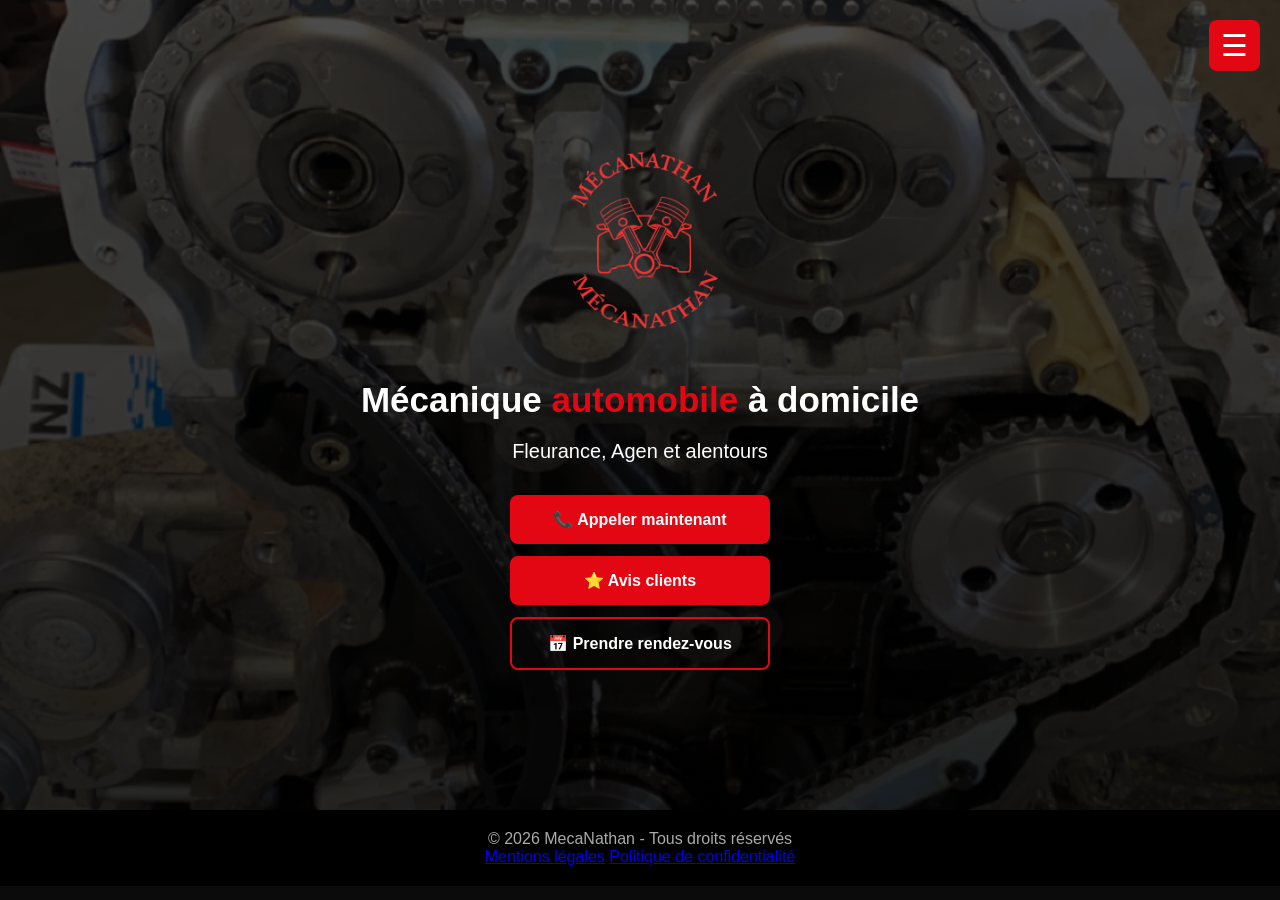
<file: index.html>
<!DOCTYPE html>
<html lang="fr">
<head>
<meta charset="UTF-8">
<meta name="viewport" content="width=device-width, initial-scale=1.0">
<title>MECANATHAN - Mécanique automobile à domicile</title>
<style>
*{
    margin:0;
    padding:0;
    box-sizing:border-box;
    font-family:Arial, sans-serif;
}
body{
    background:#0b0b0b;
    color:white;
}
header{
    position:relative;
    background:
    linear-gradient(rgba(0,0,0,0.70),rgba(0,0,0,0.85)),
    url("garage.JPG");
    background-size:cover;
    background-position:center;
    min-height:90vh;
    display:flex;
    flex-direction:column;
    align-items:center;
    justify-content:center;
    text-align:center;
    padding:20px;
}
.logo{
    width:220px;
    max-width:80%;
    margin-bottom:25px;
}
h1{
    font-size:35px;
    color:white;
}
h1 span{
    color:#e30613;
}
.slogan{
    margin:20px 0;
    font-size:20px;
}
.buttons a{
    display:block;
    width:260px;
    margin:12px auto;
    padding:15px;
    border-radius:8px;
    text-decoration:none;
    font-weight:bold;
}
.red{
    background:#e30613;
    color:white;
}
.red:hover{
    opacity:0.9;
}

.red:active{
    transform:scale(0.98);
}
.black{
    border:2px solid #e30613;
    color:white;
}
footer{
    text-align:center;
    padding:20px;
    background:#000;
    color:#aaa;
}
.menu{
    position:fixed;
    top:20px;
    right:20px;
    z-index:9999;
}

.menu button{
    background:#e30613;
    color:white;
    border:none;
    font-size:30px;
    padding:8px 12px;
    border-radius:8px;
}

#menuMobile{
    display:none;
    position:absolute;
    right:0;
    top:55px;
    background:#161616;
    padding:15px;
    border-radius:10px;
    width:200px;
}

#menuMobile a{
    display:block;
    color:white;
    text-decoration:none;
    padding:12px;
    border-bottom:1px solid #333;
}

#menuMobile a:hover{
    color:#e30613;
}
</style>
</head>

<body>
<header>

<div class="menu">

<button onclick="ouvrirMenu()">☰</button>

<nav id="menuMobile">

<a href="index.html">🏠 Accueil</a>
<a href="prestations.html">🔧 Prestations</a>
<a href="realisations.html">📸 Réalisations</a>
<a href="avis.html">⭐ Avis clients</a>
<a href="apropos.html">👨‍🔧 À propos</a>
<a href="contact.html">📞 Contact</a>

</nav>

</div>

<img src="logo.PNG" alt="Logo MecaNathan" class="logo">
<h1>Mécanique <span>automobile</span> à domicile</h1>
<p class="slogan">
Fleurance, Agen et alentours
</p>
<div class="buttons">
<a class="red" href="tel:+33651048069">
📞 Appeler maintenant
</a>
<a class="red" href="avis.html">
⭐ Avis clients
</a>
<a class="black" href="rendezvous.html">
📅 Prendre rendez-vous
</a>
</div>
</header>
<footer>
    <p>© 2026 MecaNathan - Tous droits réservés</p>
    <a href="mentions-legales.html">Mentions légales</a>
    <a href="politique-confidentialite.html">Politique de confidentialité</a>
</footer>
<script>
function ouvrirMenu(){
    let menu = document.getElementById("menuMobile");
    if(menu.style.display === "block"){
        menu.style.display = "none";
    }else{
        menu.style.display = "block";
    }
}
</script>
</body>
</html>
</file>
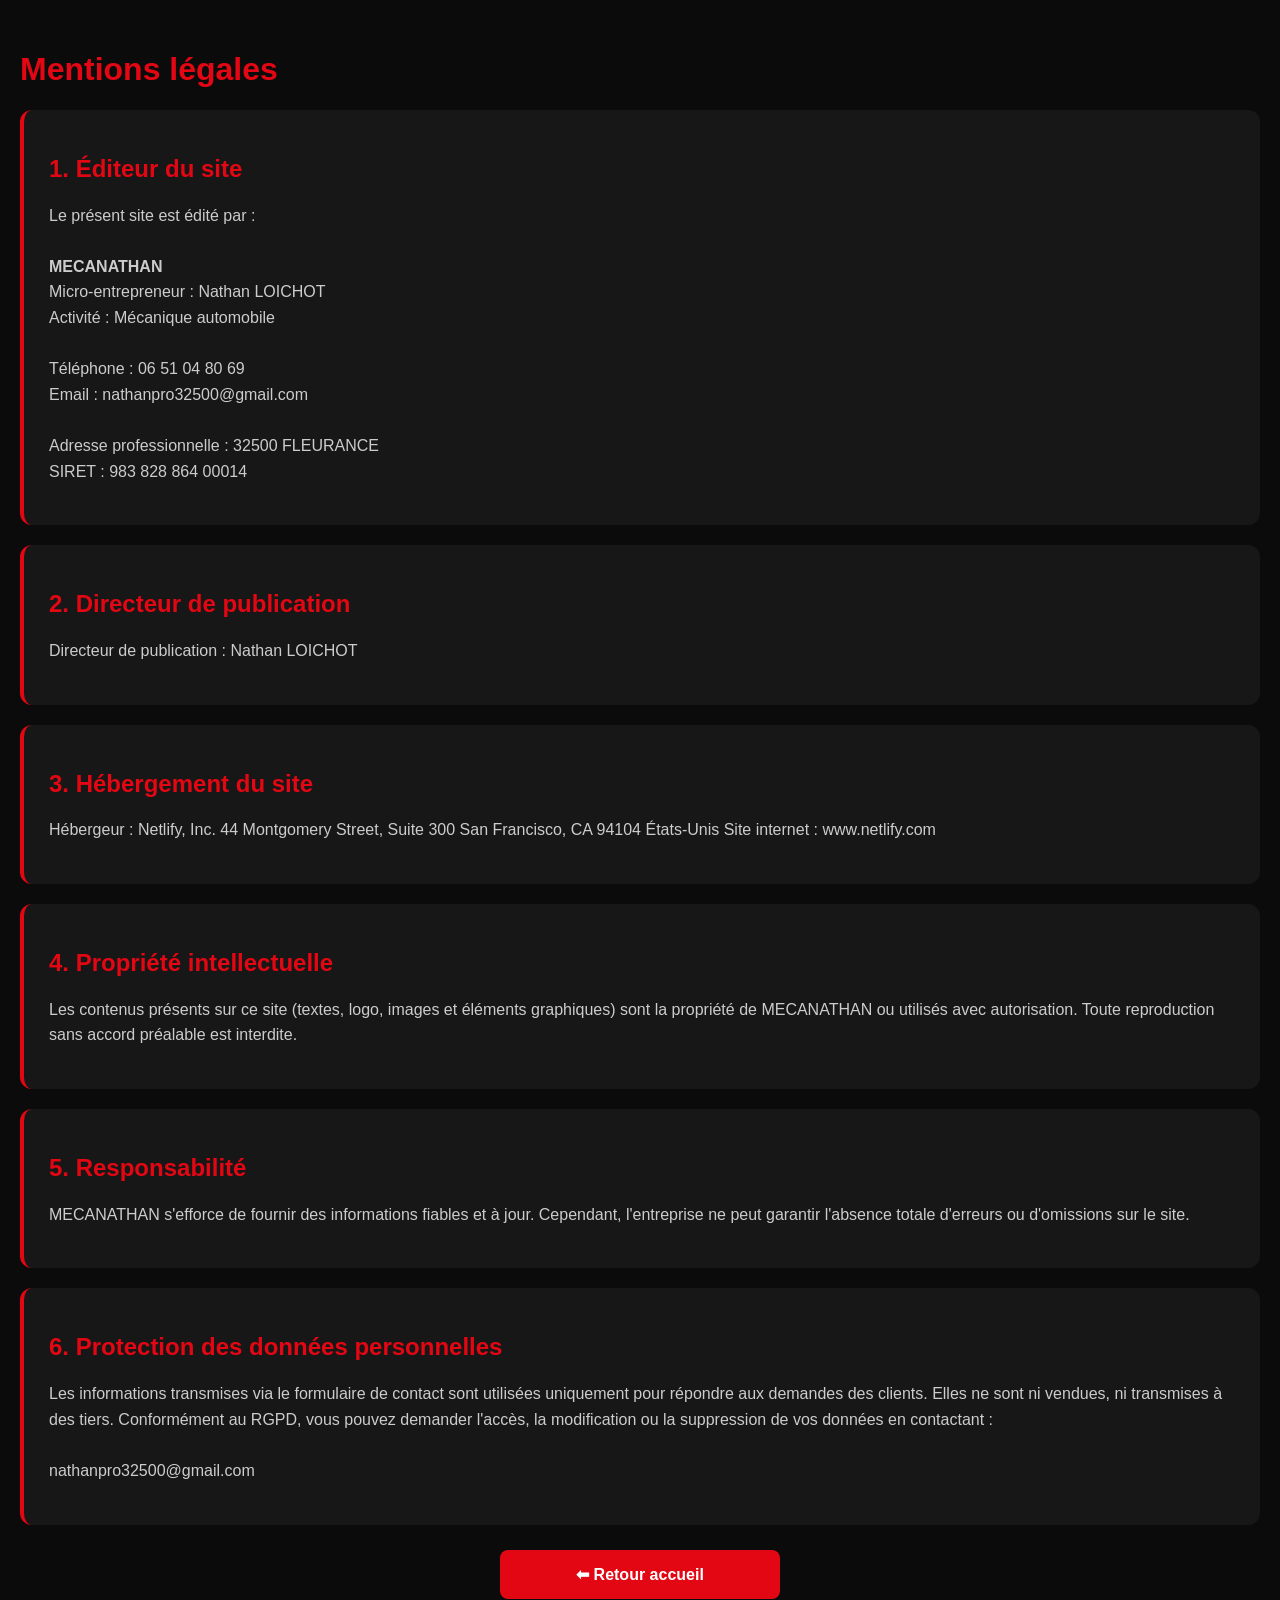
<file: mentions-legales.html>
<!DOCTYPE html>
<html lang="fr">
<head>
<meta charset="UTF-8">
<meta name="viewport" content="width=device-width, initial-scale=1.0">
<title>Mentions légales - MECANATHAN</title>
<style>
body{
margin:0;
background:#0b0b0b;
color:white;
font-family:Arial,sans-serif;
}
.container{
padding:30px 20px;
}
h1,h2{
color:#e30613;
}
.card{
background:#171717;
padding:25px;
margin-bottom:20px;
border-radius:12px;
border-left:4px solid #e30613;
}
p{
color:#ccc;
line-height:1.6;
}
.btn{
display:block;
background:#e30613;
color:white;
text-align:center;
padding:15px;
margin:25px auto;
max-width:250px;
border-radius:8px;
text-decoration:none;
font-weight:bold;
}
</style>
</head>
<body>
<div class="container">
<h1>Mentions légales</h1>
<div class="card">
<h2>1. Éditeur du site</h2>
<p>
Le présent site est édité par :<br><br>
<strong>MECANATHAN</strong><br>
Micro-entrepreneur : Nathan LOICHOT<br>
Activité : Mécanique automobile<br><br>
Téléphone : 06 51 04 80 69<br>
Email : nathanpro32500@gmail.com<br><br>
Adresse professionnelle : 32500 FLEURANCE<br>
SIRET : 983 828 864 00014
</p>
</div>
<div class="card">
<h2>2. Directeur de publication</h2>
<p>
Directeur de publication : Nathan LOICHOT
</p>
</div>
<div class="card">
<h2>3. Hébergement du site</h2>
<p>
Hébergeur : Netlify, Inc.
44 Montgomery Street, Suite 300
San Francisco, CA 94104
États-Unis

Site internet : www.netlify.com
</p>
</div>
<div class="card">
<h2>4. Propriété intellectuelle</h2>
<p>
Les contenus présents sur ce site (textes, logo, images et éléments graphiques)
sont la propriété de MECANATHAN ou utilisés avec autorisation.
Toute reproduction sans accord préalable est interdite.
</p>
</div>
<div class="card">
<h2>5. Responsabilité</h2>
<p>
MECANATHAN s'efforce de fournir des informations fiables et à jour.
Cependant, l'entreprise ne peut garantir l'absence totale d'erreurs
ou d'omissions sur le site.
</p>
</div>
<div class="card">
<h2>6. Protection des données personnelles</h2>
<p>
Les informations transmises via le formulaire de contact sont utilisées uniquement
pour répondre aux demandes des clients.
Elles ne sont ni vendues, ni transmises à des tiers.
Conformément au RGPD, vous pouvez demander l'accès, la modification ou la suppression
de vos données en contactant :
<br><br>
nathanpro32500@gmail.com
</p>
</div>
<a class="btn" href="index.html">
⬅ Retour accueil
</a>
</div>
</body>
</html>
</file>
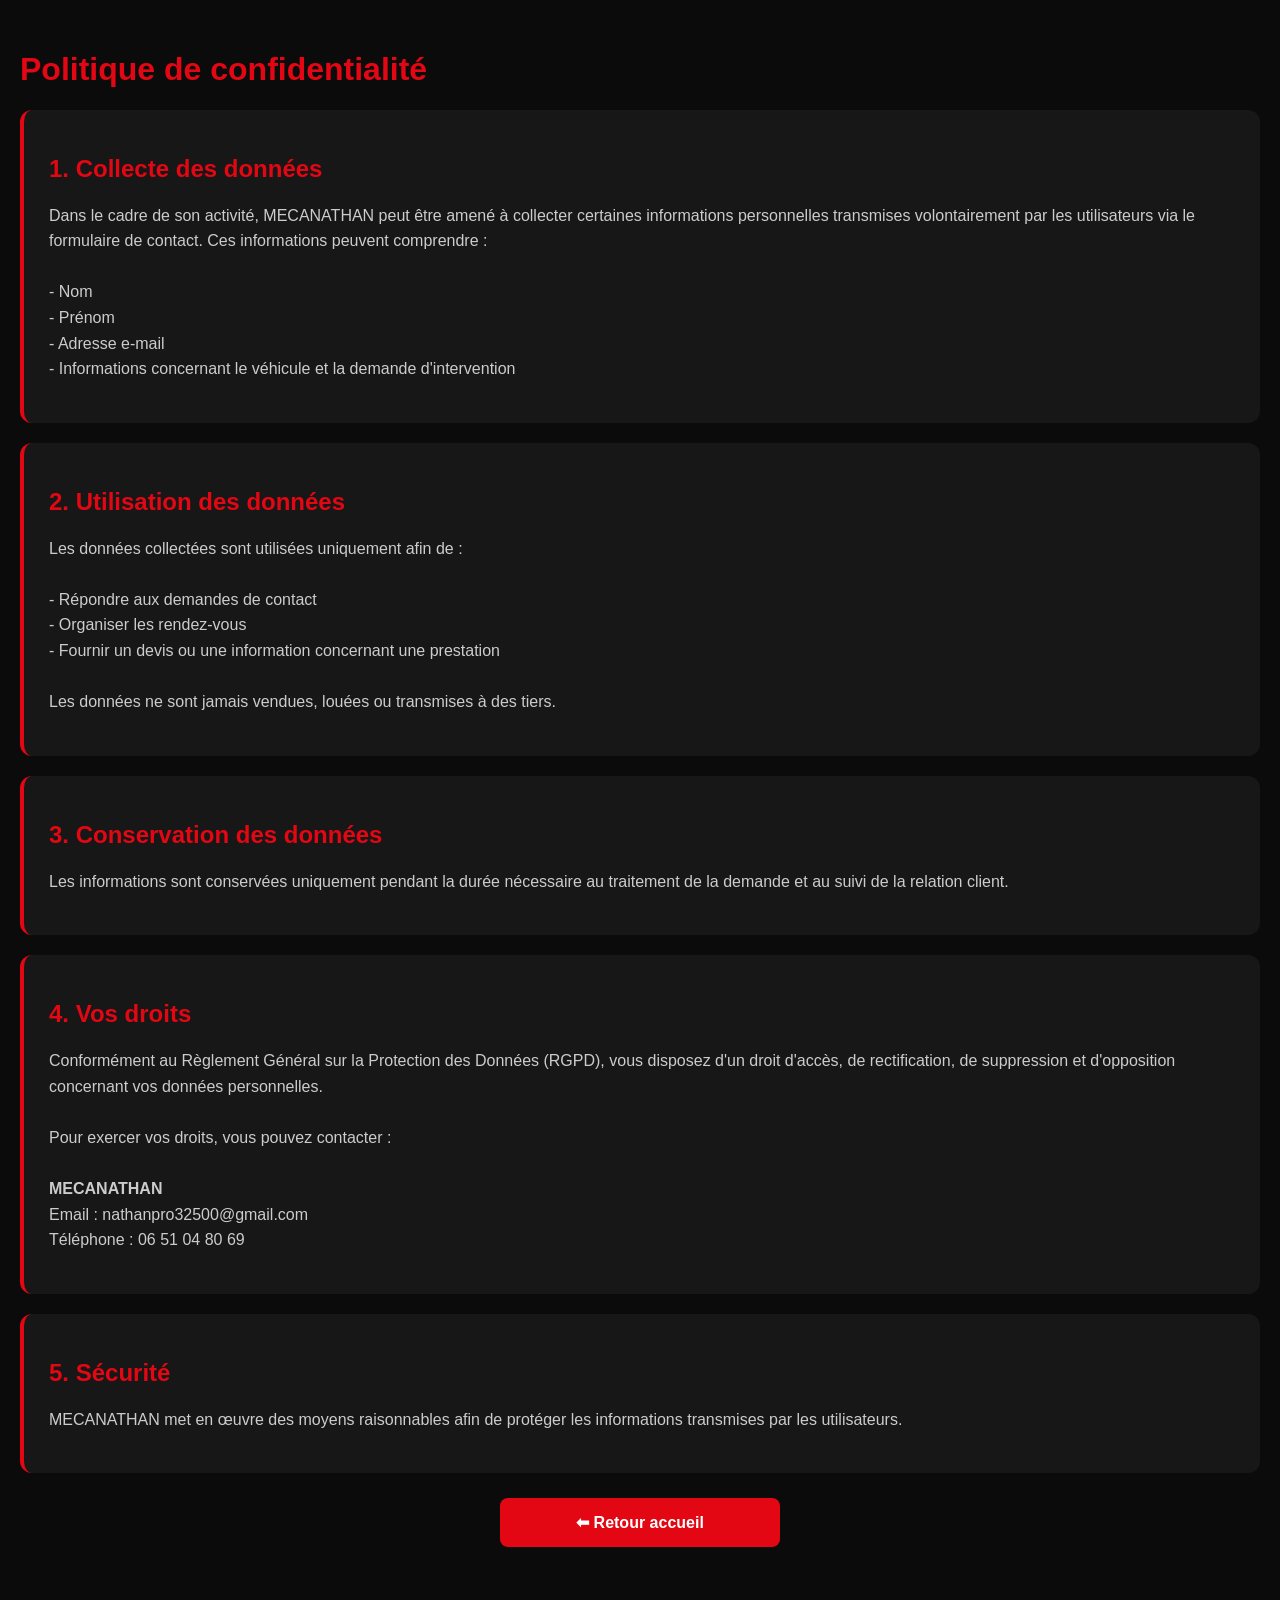
<file: politique-confidentialite.html>
<!DOCTYPE html>
<html lang="fr">
<head>
<meta charset="UTF-8">
<meta name="viewport" content="width=device-width, initial-scale=1.0">
<title>Politique de confidentialité - MECANATHAN</title>
<style>
body{
margin:0;
background:#0b0b0b;
color:white;
font-family:Arial,sans-serif;
}
.container{
padding:30px 20px;
}
h1,h2{
color:#e30613;
}
.card{
background:#171717;
padding:25px;
margin-bottom:20px;
border-radius:12px;
border-left:4px solid #e30613;
}
p{
color:#ccc;
line-height:1.6;
}
.btn{
display:block;
background:#e30613;
color:white;
text-align:center;
padding:15px;
margin:25px auto;
max-width:250px;
border-radius:8px;
text-decoration:none;
font-weight:bold;
}
</style>
</head>
<body>
<div class="container">
<h1>Politique de confidentialité</h1>
<div class="card">
<h2>1. Collecte des données</h2>
<p>
Dans le cadre de son activité, MECANATHAN peut être amené à collecter certaines
informations personnelles transmises volontairement par les utilisateurs via le
formulaire de contact.
Ces informations peuvent comprendre :
<br><br>
- Nom<br>
- Prénom<br>
- Adresse e-mail<br>
- Informations concernant le véhicule et la demande d'intervention
</p>
</div>
<div class="card">
<h2>2. Utilisation des données</h2>
<p>
Les données collectées sont utilisées uniquement afin de :
<br><br>
- Répondre aux demandes de contact<br>
- Organiser les rendez-vous<br>
- Fournir un devis ou une information concernant une prestation
<br><br>
Les données ne sont jamais vendues, louées ou transmises à des tiers.
</p>
</div>
<div class="card">
<h2>3. Conservation des données</h2>
<p>
Les informations sont conservées uniquement pendant la durée nécessaire au
traitement de la demande et au suivi de la relation client.
</p>
</div>
<div class="card">
<h2>4. Vos droits</h2>
<p>
Conformément au Règlement Général sur la Protection des Données (RGPD),
vous disposez d'un droit d'accès, de rectification, de suppression et
d'opposition concernant vos données personnelles.
<br><br>
Pour exercer vos droits, vous pouvez contacter :
<br><br>
<strong>MECANATHAN</strong><br>
Email : nathanpro32500@gmail.com<br>
Téléphone : 06 51 04 80 69
</p>
</div>
<div class="card">
<h2>5. Sécurité</h2>
<p>
MECANATHAN met en œuvre des moyens raisonnables afin de protéger les informations
transmises par les utilisateurs.
</p>
</div>
<a class="btn" href="index.html">
⬅ Retour accueil
</a>
</div>
</body>
</html>
</file>
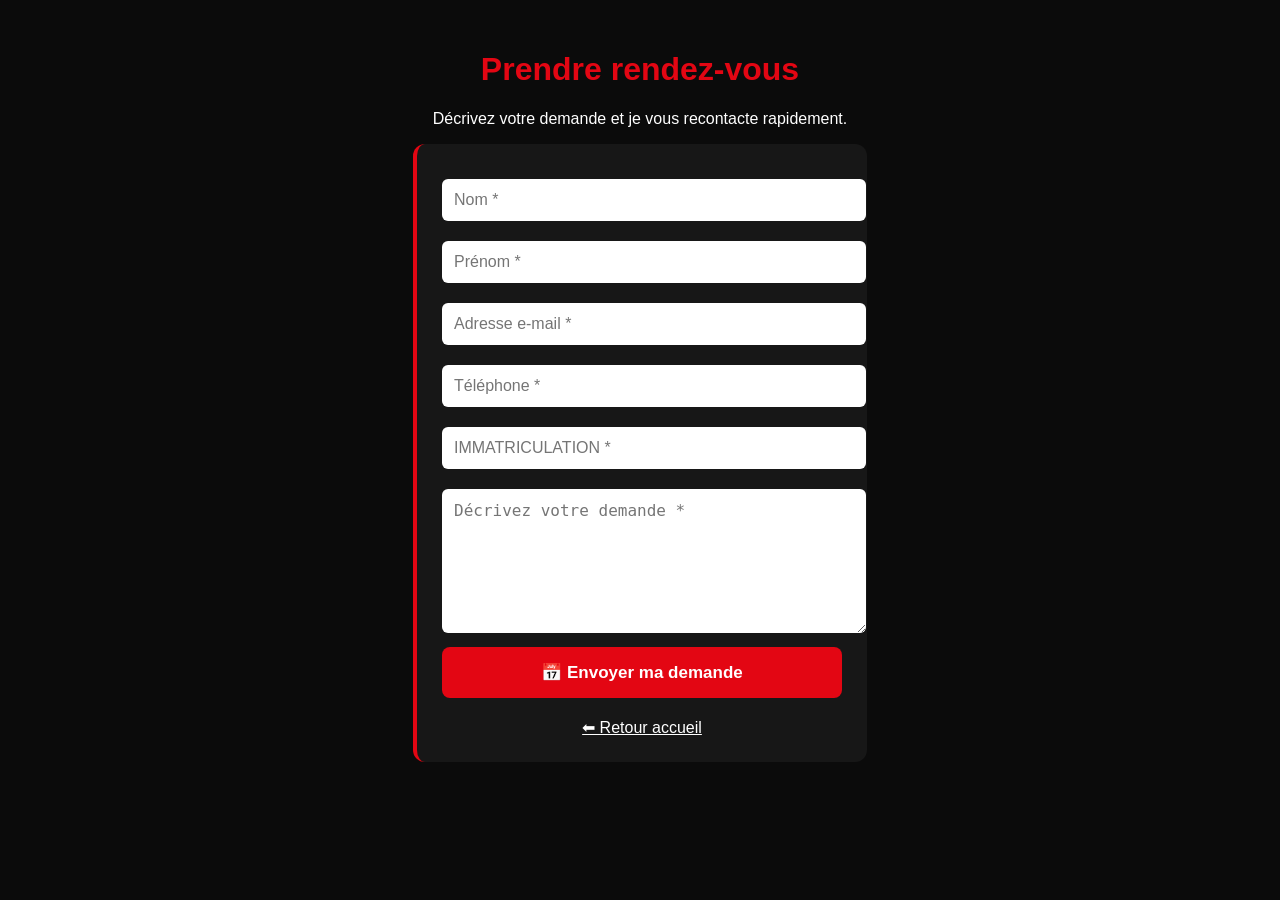
<file: rendezvous.html>
<!DOCTYPE html>
<html lang="fr">

<head>
<meta charset="UTF-8">
<meta name="viewport" content="width=device-width, initial-scale=1.0">

<title>Prendre rendez-vous - MECANATHAN</title>

<style>

body{
    margin:0;
    background:#0b0b0b;
    color:white;
    font-family:Arial,sans-serif;
}

.container{
    padding:30px 20px;
    text-align:center;
}

h1{
    color:#e30613;
}

.formulaire{
    background:#171717;
    padding:25px;
    border-radius:12px;
    max-width:400px;
    margin:auto;
    border-left:4px solid #e30613;
}

input, textarea{
    width:100%;
    padding:12px;
    margin:10px 0;
    border-radius:6px;
    border:none;
    font-size:16px;
}

textarea{
    height:120px;
}

button{
    background:#e30613;
    color:white;
    padding:15px;
    width:100%;
    border:none;
    border-radius:8px;
    font-size:17px;
    font-weight:bold;
}

.retour{
    display:block;
    margin-top:20px;
    color:white;
}

</style>

</head>


<body>

<div class="container">

<h1>Prendre rendez-vous</h1>

<p>
Décrivez votre demande et je vous recontacte rapidement.
</p>


<div class="formulaire">

<form action="https://formspree.io/f/xkodlbdv" method="POST">

<input type="text" name="Nom" placeholder="Nom *" required>

<input type="text" name="Prénom" placeholder="Prénom *" required>

<input type="email" name="Email" placeholder="Adresse e-mail *" required>

<input type="tel" name="Téléphone" placeholder="Téléphone *" required>

<input type="text" name="Immatriculation" placeholder="Immatriculation *" style="text-transform:uppercase;" required>

<textarea name="Message" placeholder="Décrivez votre demande *" required></textarea>

<button type="submit">
📅 Envoyer ma demande
</button>

</form>

<a class="retour" href="index.html">
⬅ Retour accueil
</a>

</div>

</div>

</body>

</html>
</file>
